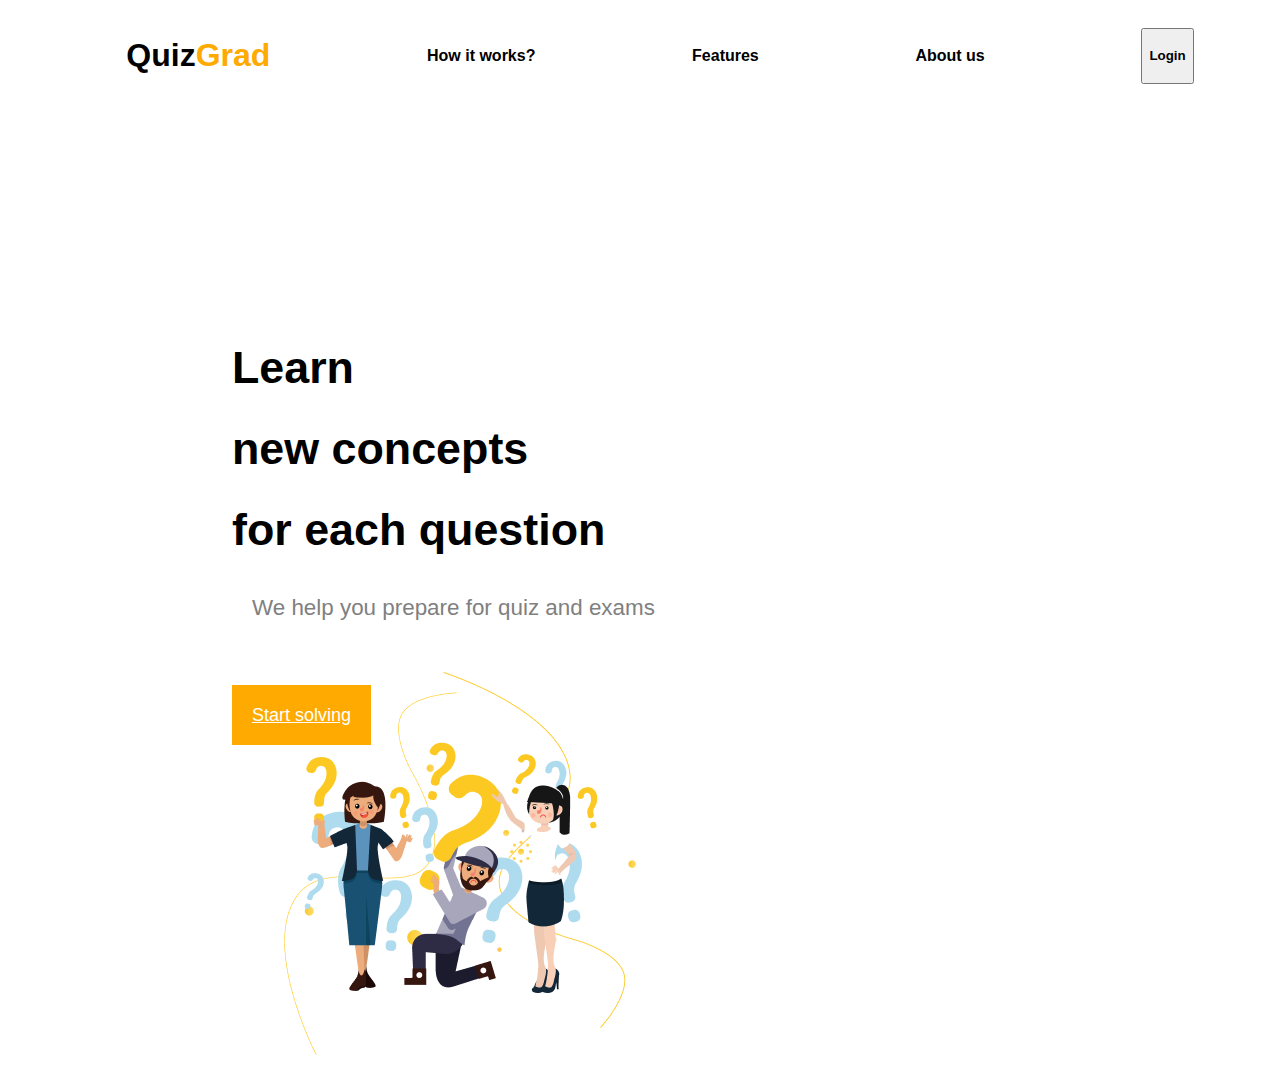
<file: index.html>
<!DOCTYPE html>
<html lang="en">
<head>
    <meta charset="UTF-8">
    <meta name="viewport" content="width=device-width, initial-scale=1.0">
    <title>Document</title>
    <link rel="stylesheet" href="./style.css">
    
</head>
<body class="body">

 <nav class ="pos">
  <ul >
    <li>
     <h1>Quiz<span style="color:rgb(255, 170, 0);">Grad</span></h1>
     </li>
    <li>
     <h4>How it works?</h4> 
    </li>
    <li>
     <h4>Features </h4> 
     </li>
    <li>
    <h4>About us</h4> 
    </li>
    
    <button>
        <h4>Login</h4>
    </button>
  </ul>
 </nav>





  <div class="seco">
    <div class = "exp">
       <div>
       <h1>Learn</h1>
       <h1>new concepts</h1>
       <h1>for each question</h1>
       </div>
       <div class="an">
        We help you prepare for quiz and exams
       </div>
       <a href="./topic.html">Start solving</a>
  </div>
    <div>
    <img src="img/first-picture.png" alt="first pic">
    </div>
</div>



<script  src="./script.js"></script>
</head>
</body>
</html>
</file>
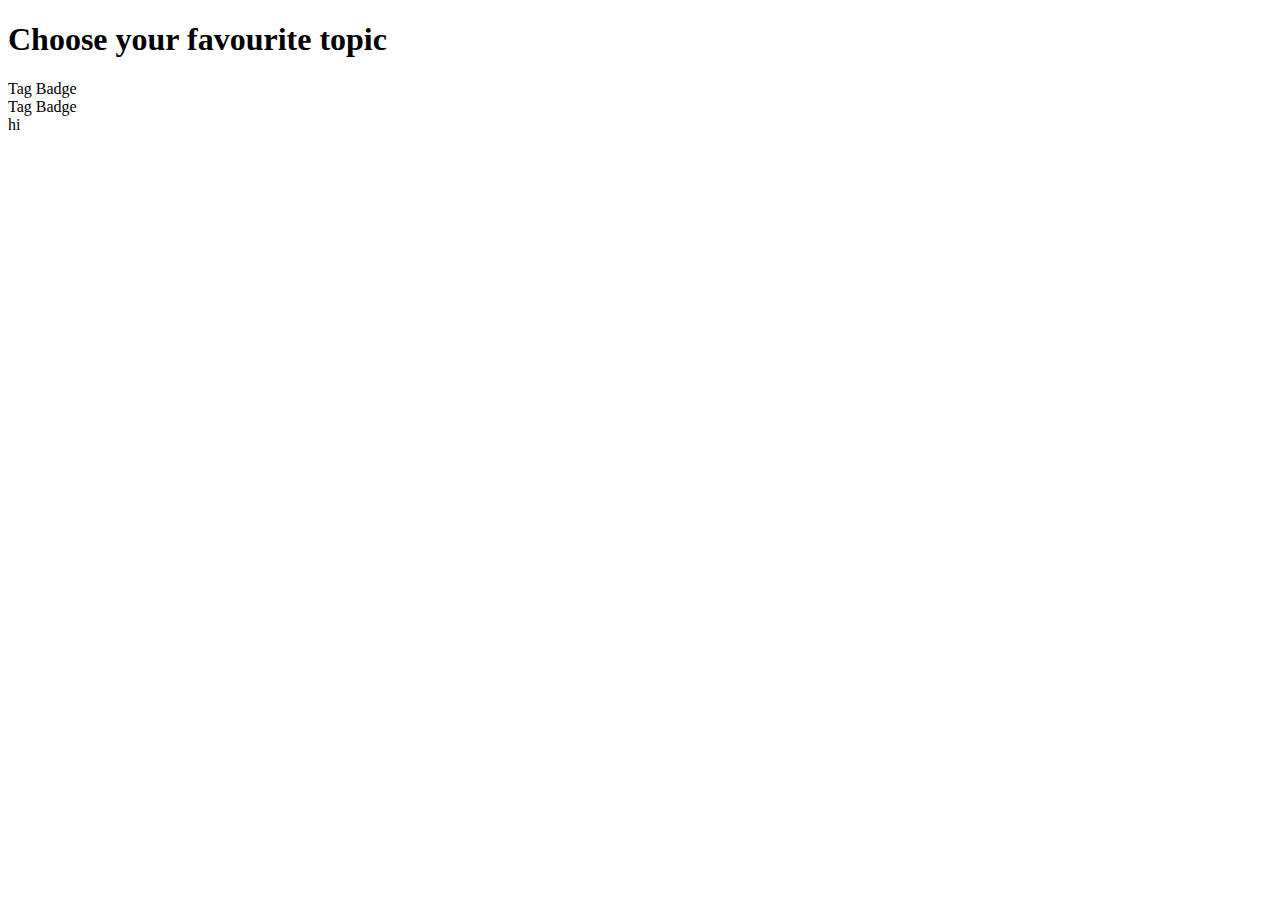
<file: topic.html>
<!DOCTYPE html>
<html lang="en">
<head>
    <meta charset="UTF-8">
    <meta name="viewport" content="width=device-width, initial-scale=1.0">
    <title>Document</title>
    <link rel="stylesheet" href="./style.css">
</head>
<body>
    <h1>Choose your favourite topic</h1>
    <div id="topics"></div>




 <script src="./script.js"></script>
</body>
</html>
</file>
<file: style.css>
<link rel ="preconnect" href="https://fonts.googleapis.com">
<link rel="preconnect" href="https://fonts.gstatic.com" crossorigin>
<link href="https://fonts.googleapis.com/css2?family=Inter&display=swap" rel="stylesheet">
*{
    border: 0px;
    padding: 0px;
    box-sizing: border-box;
}

.body{
    background-color: white;
}
ul:nth-child(4){
    color:rgb(255, 170, 0);
    border: solid 2px rgb(255, 170, 0);
}

 .pos ul{
    display: flex;
    justify-content: space-around;
    align-items: center;
    list-style-type: none;
    font-family: 'Inter', sans-serif;;
}

 .pos {
    position:sticky;
    top:0px;
    z-index:1;
    background-color:white;
}

.exp{
    font-size: 1.4rem;
    font-family: 'Inter', sans-serif;
    margin-top:200px;
    margin-left:14rem;
}  
.an{
    color: gray;
    margin-top: 40px;
    margin-left:20px;
}
.exp>a{
    background-color:rgb(255, 170, 0);
    border-width: 0px;
    padding: 20px;
    font-size: large;
    position: relative;
    top:5rem;
    color: white;
}

.seco>div{
 display: inline-block;
 margin-left: 14rem;
}
</file>
